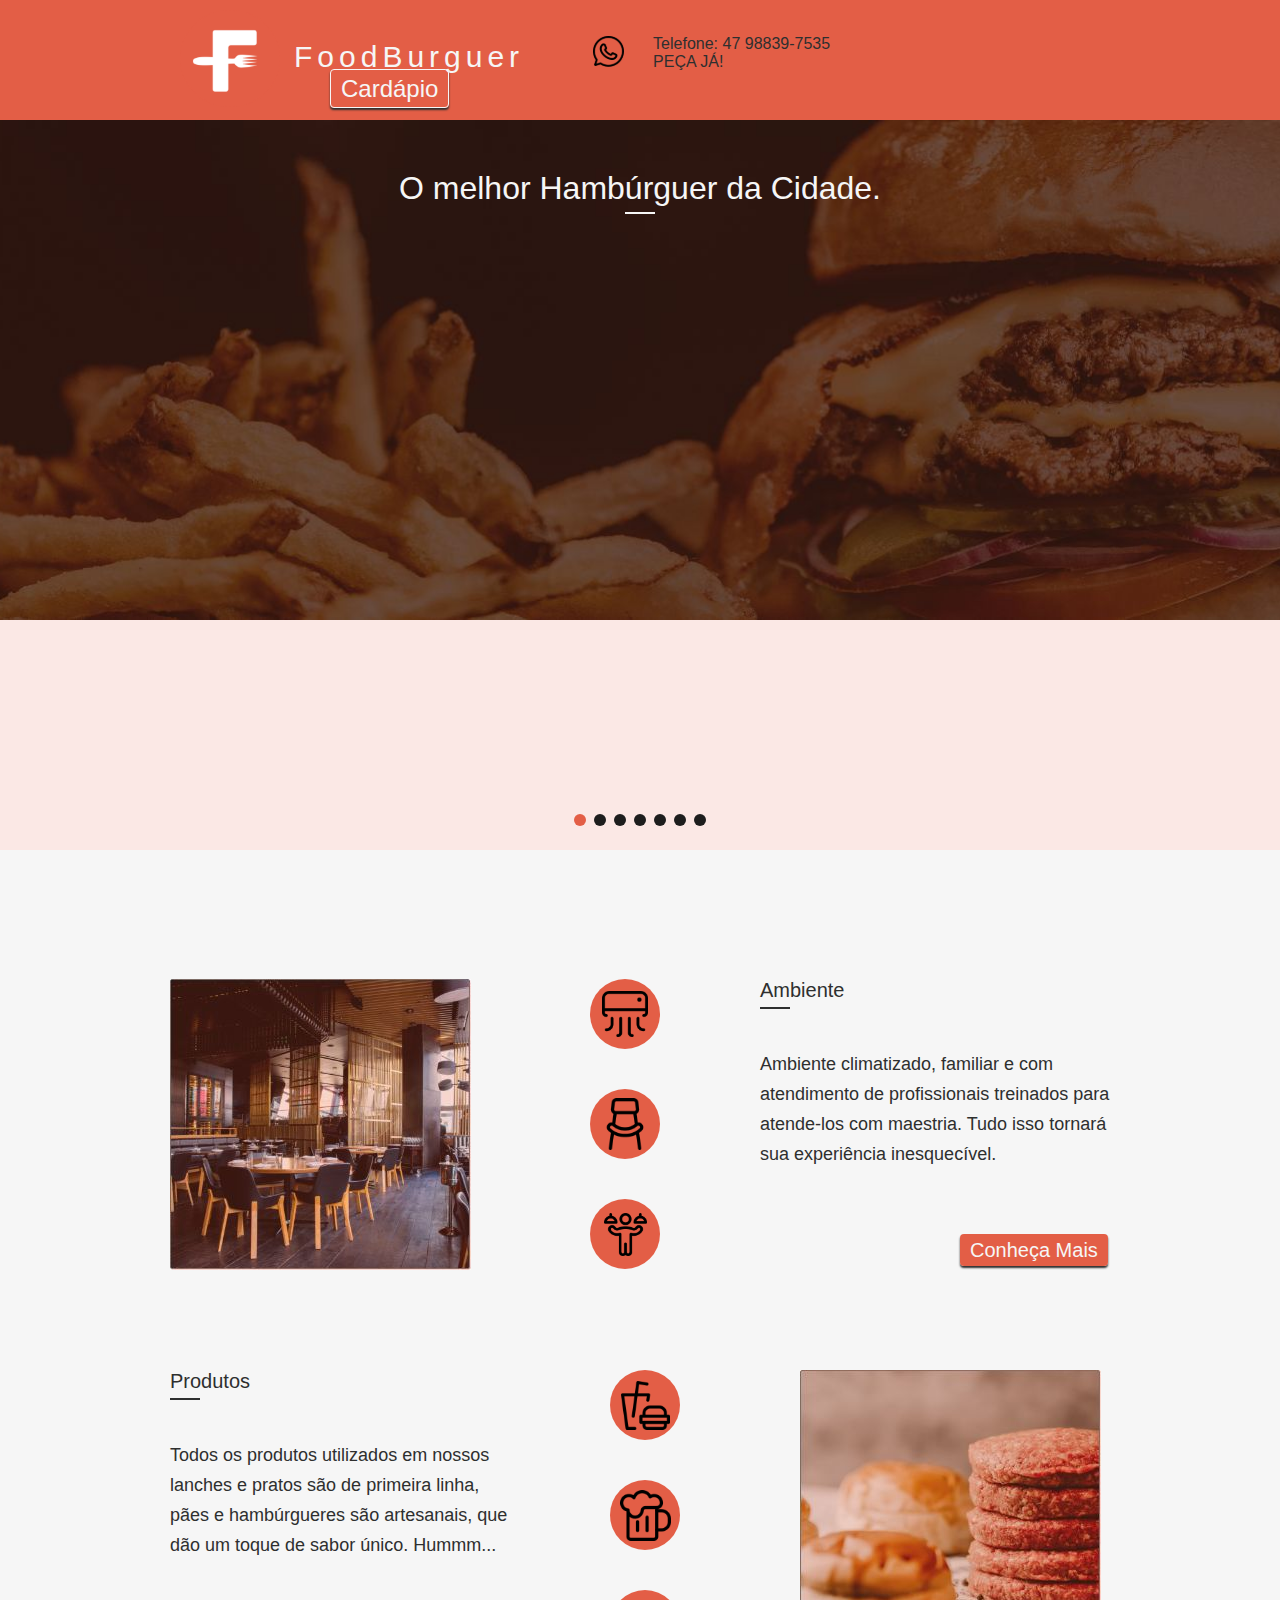
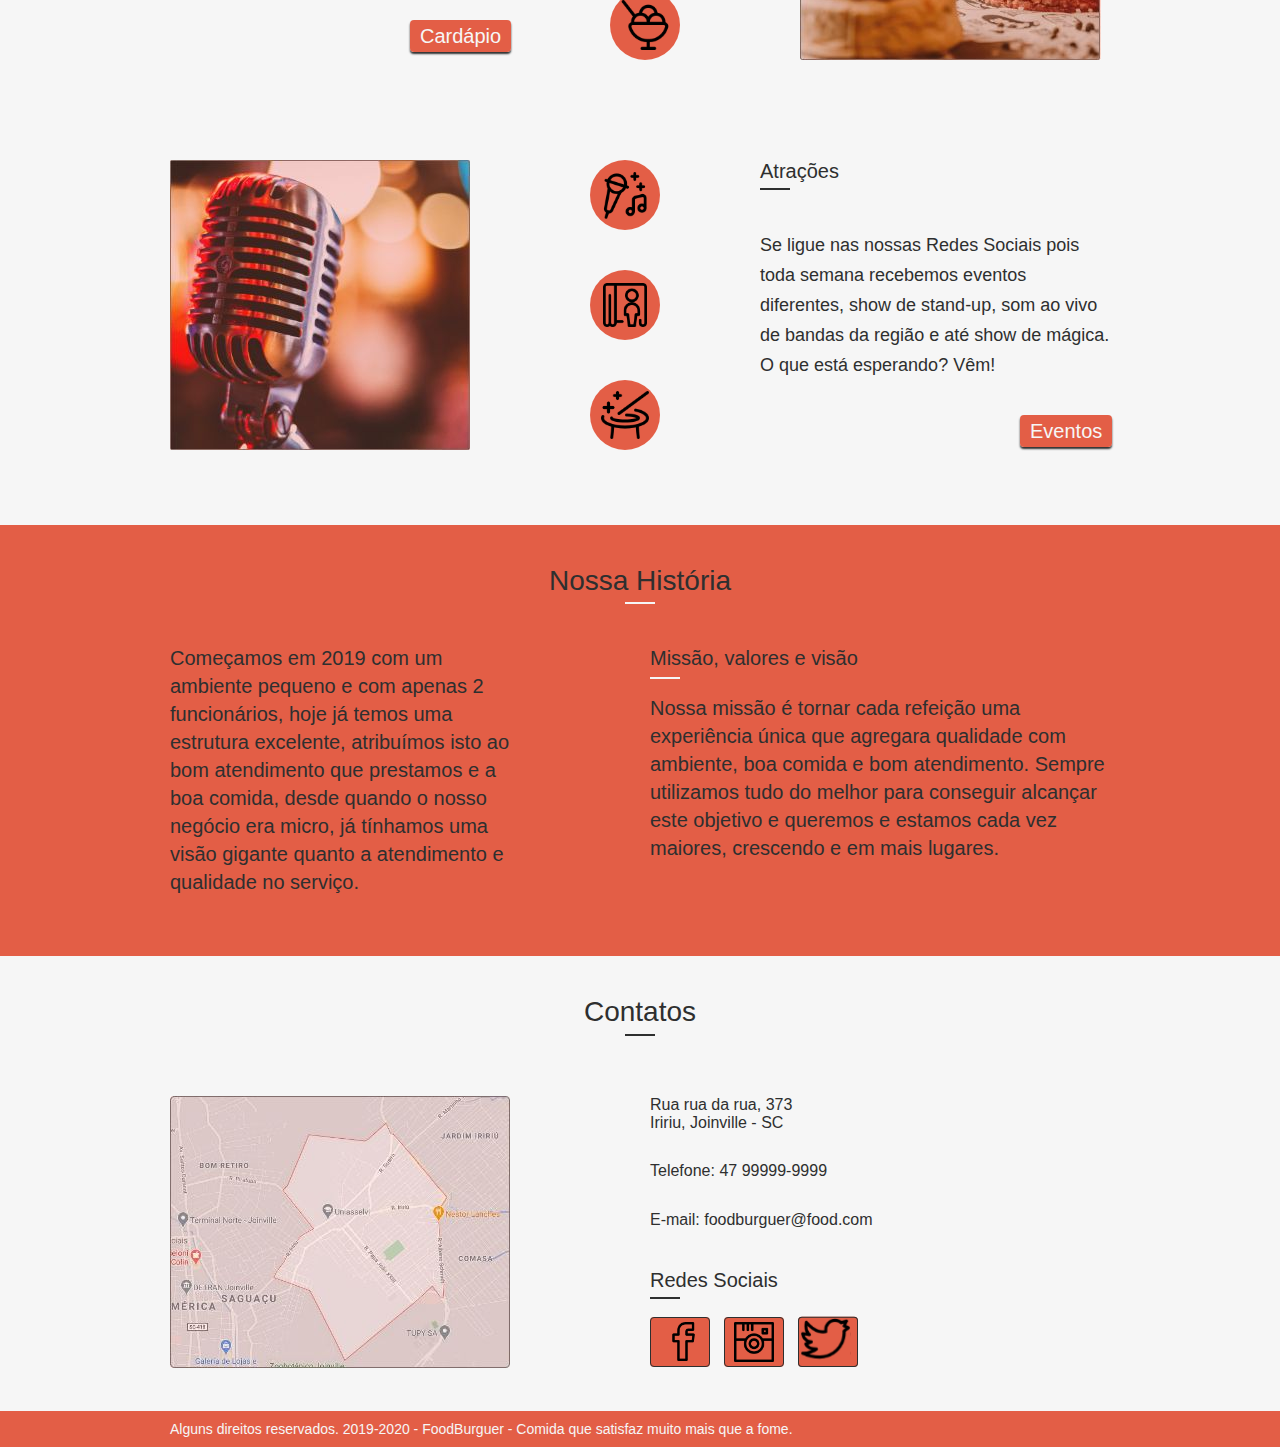
<file: index.html>
<!DOCTYPE html>

<html lang="pt-br">

<head>
  <meta charset="utf-8">

  <title>FastBurguer, O Melhor Hamburguer da Cidade</title>

  <meta property="og:type" content="website" />
  <meta property="og:title" content="FastBurguer o melhor lanche da cidade" />
  <meta property="og:description" content="Venha se deliciar com o melhor lanche de Joinville, nos visite ou peça já 47 99999-9999" />
  <meta property="og:url" content="http://127.0.0.1:5500/index.html" />
  <meta property="og:image" content="img/og" />

  <meta name="description" content="Venha se deliciar com o melhor lanche de Joinville, nos visite ou peça já 47 99999-9999">

  <meta name="viewport" content="width=device-width, initial-scale=1">

  <link rel="shortcut icon" href="./img/favicon.svg">

  <script>document.documentElement.classList.add("js");</script>

  <link rel="stylesheet" href="css/style_full.css">


</head>

<body>

  <!--Menu - navegação-->

  <header class="bg-nav">
    <nav class="container">
      <ul class="grid-16">
        <li><a href="index.html"><img src="img/logo.svg" alt="FoodBurguer"></a></li>
        <li>FoodBurguer</li>
        <li><img src="img/whats.svg" alt="Whatsapp" class="whats"></li>
        <li>Telefone: 47 98839-7535 <br> PEÇA JÁ!</li>
        <li><a href="cardapio.html" class="btn">Cardápio</a></li>
      </ul>
    </nav>
  </header>

  <!-- FIM Menu - navegação-->
  <!-- Intro-->

  <section class="bg-intro">
    <div class="container">
      <div class="grid-16 intro">
        <h1 data-anime="800" class="fadeindown">O melhor Hambúrguer da Cidade.</h1>
        <p data-anime="1000" class="fadeindown">Quem já nos conhece, sabe, quem ainda não nos conhece,<br> está esperando o que?</p>
        <p data-anime="1200" class="fadeindown">Aberto todos os dias,<br>Horário: 16:00 às 23:00 <br></p>
        <p data-anime="1400" class="fadeindown">Telefone: 47 99999-9999<br>Rua rua da rua, 373<br>Iririu, Joinville - SC<br></p>
      </div>
    </div>
  </section>

  <!-- FIM Intro-->
  <!-- Section Slides-->

  <section class="bg-slide">
    <div class="container">
      <ul>
        <li class="grid-5"><img src="img/icone-slide.svg" alt="Promoção" data-anime="1400" class="icone fadeinleft"></li>
        <li class="grid-6">
          <h2 data-anime="1400">Promoção do dia</h2>
        </li>
        <li class="grid-5"><img src="img/icone-slide2.svg" alt="Promoção" data-anime="1400" class="icone fadeinright"></li>
      </ul>
    </div>

    <div class="container" data-slide="slidemenu" data-anime="1400">
      <p class="grid-16 item-slide">Segunda Food-Feira <br>X-Salada + Batata + Refri por R$ 19,99</p>
      <p class="grid-16 item-slide">Terça Food-Feira <br>X-Bacon + Frango + Suco por R$ 25,99</p>
      <p class="grid-16 item-slide">Quarta Food-Feira <br>X-Egg + Batata + Breja por R$ 12,99</p>
      <p class="grid-16 item-slide">Quinta Food-Feira <br>X-Egg + Batata + Suco por R$ 22,99</p>
      <p class="grid-16 item-slide">Sexta Food-Feira <br>2 X-Salada + Bacon + Refri por R$ 9,99</p>
      <p class="grid-16 item-slide">Sábado Food <br>2 X-Bacon + Batata + Refri por R$ 16,99</p>
      <p class="grid-16 item-slide">Domingo Food <br>Batata + Polenta + Breja por R$ 12,99</p>
    </div>
  </section>

  <!-- FIM Section Slides-->
  <!-- Main-->
  <!-- Main parte 1-->


  <main class="bg-main">

    <section class="container">
      <h2 class="subtitle" data-anime="1600">Nossos diferenciais</h2>
      <div class="grid-7 img-diferenciais">
        <img src="img/img-ambiente-cfiltro.jpg" alt="Ambiente FoodBurguer">
      </div>

      <div class="grid-2">
        <ul>
          <li><img src="img/icone1climatizar.svg" alt="Climatização FoodBurguer" class="icone-main1"></li>
          <li><img src="img/conforto.svg" alt="Conforto FoodBurguer" class="icone-main2"></li>
          <li><img src="img/iconegarcom.svg" alt="Garçom FoodBurguer" class="icone-main3"></li>
        </ul>
      </div>

      <div class="grid-7 diferenciais">
        <h3>Ambiente</h3>
        <p>Ambiente climatizado, familiar e com atendimento de profissionais treinados para atende-los com maestria. Tudo isso tornará sua experiência inesquecível.</p>
        <a href="sobre.html" class="btn1">Conheça Mais</a>
      </div>

    </section>

    <!-- FIM Main 1-->
    <!-- Main parte 2-->

    <section class="container">
      <div class="grid-7 diferenciais2">
        <h3>Produtos </h3>
        <p>Todos os produtos utilizados em nossos lanches e pratos são de primeira linha, pães e hambúrgueres são artesanais, que dão um toque de sabor único. Hummm...</p>
        <a href="cardapio.html" class="btn2">Cardápio</a>
      </div>


      <div class="grid-2">
        <ul>
          <li><img src="img/combo-lanche.svg" alt="Combo de lanches FoodBurguer" class="icone-main4"></li>
          <li><img src="img/icone-breja.svg" alt="Cerveja FoodBurguer" class="icone-main5"></li>
          <li><img src="img/icone3.svg" alt="Sobremesa FoodBurguer" class="icone-main6"></li>
        </ul>
      </div>

      <div class="grid-7">
        <img src="img/img-produtocfiltro.jpg" alt="Produtos FoodBurguer" class="img-diferenciais2">
      </div>
    </section>

    <!-- FIM Main 2-->
    <!-- Main parte 3-->

    <section class="container">
      <div class="grid-7 img-diferenciais">
        <img src="img/img-atraçoes-cfiltro.jpg" alt="Atrações FoodBurguer">
      </div>

      <div class="grid-2">
        <ul>
          <li><img src="img/karaoke.svg" alt="Karaokê FoodBurguer" class="icone-main1"></li>
          <li><img src="img/standup.svg" alt="Stand-up FoodBurguer" class="icone-main2"></li>
          <li><img src="img/magica.svg" alt="Mágica FoodBurguer" class="icone-main3"></li>
        </ul>
      </div>

      <div class="grid-7 diferenciais3">
        <h3>Atrações</h3>
        <p>Se ligue nas nossas Redes Sociais pois toda semana recebemos eventos diferentes, show de stand-up, som ao vivo de bandas da região e até show de mágica. O que está esperando? Vêm!</p>
        <a href="eventos.html" class="btn3">Eventos</a>
      </div>
    </section>

  </main>
  <!-- Fim Main-->
  <!-- Sobre-->

  <section class="bg-sobre">
    <div class="container">
      <h2 class="subtitle-sobre">Nossa História</h2>
      <div class="grid-8">
        <p class="sobre">Começamos em 2019 com um ambiente pequeno e com apenas 2 funcionários, hoje já temos uma estrutura excelente, atribuímos isto ao bom atendimento que prestamos e a boa comida, desde quando o nosso negócio era micro, já tínhamos uma visão gigante quanto a atendimento e qualidade no serviço.</p>
      </div>
      <div class="grid-8 missao">
        <h3>Missão, valores e visão</h3>
        <p>Nossa missão é tornar cada refeição uma experiência única que agregara qualidade com ambiente, boa comida e bom atendimento. Sempre utilizamos tudo do melhor para conseguir alcançar este objetivo e queremos e estamos cada vez maiores, crescendo e em mais lugares.</p>
      </div>
    </div>
  </section>

  <!--FIM Sobre-->
  <!--Contato-->

  <section class="bg-contato">
    <h2 class="subtitle-contato">Contatos</h2>
    <div class="container">
      <div class="grid-8">
        <a href="https://www.google.com.br/maps/place/Joinville+-+SC/@-26.2779994,-48.8095674,14z/data=!4m5!3m4!1s0x94dea3f39db1ab37:0xbc4b989df161e9fa!8m2!3d-26.2834213!4d-48.8452269?hl=pt-BR" target="blank"><img src="img/img-mapacfiltro.jpg" alt="Mapa FoodBurguer" class="mapa-mobile"></a>
      </div>

      <div class="grid-8 endereco">
        <p>Rua rua da rua, 373 <br> Iririu, Joinville - SC</p>
        <p>Telefone: 47 99999-9999</p>
        <p>E-mail: foodburguer@food.com</p>
        <h4>Redes Sociais</h4>
        <a href="https://www.facebook.com/" target="blank"><img src="img/face.svg" alt="Facebook FoodBurguer"></a>
        <a href="https://www.instagram.com/" target="blank"><img src="img/isnta.svg" alt="Instagram FoodBurguer"></a>
        <a href="https://twitter.com/" target="blank"><img src="img/twiter.svg" alt="Twitter FoodBurguer"></a>
      </div>
    </div>
  </section>

  <!--FIM Contato-->
  <!--Footer-->

  <footer class="footer">
    <p class="container">Alguns direitos reservados. 2019-2020 - FoodBurguer - Comida que satisfaz muito mais que a fome. </p>
  </footer>

  <script src="./js/simple-slide.js"></script>
  <script src="./js/simple-anime.js"></script>
  <script src="./js/script.js"></script>


  <!--Fim Footer-->
</body>
<!--Fim Body-->

</html>
</file>
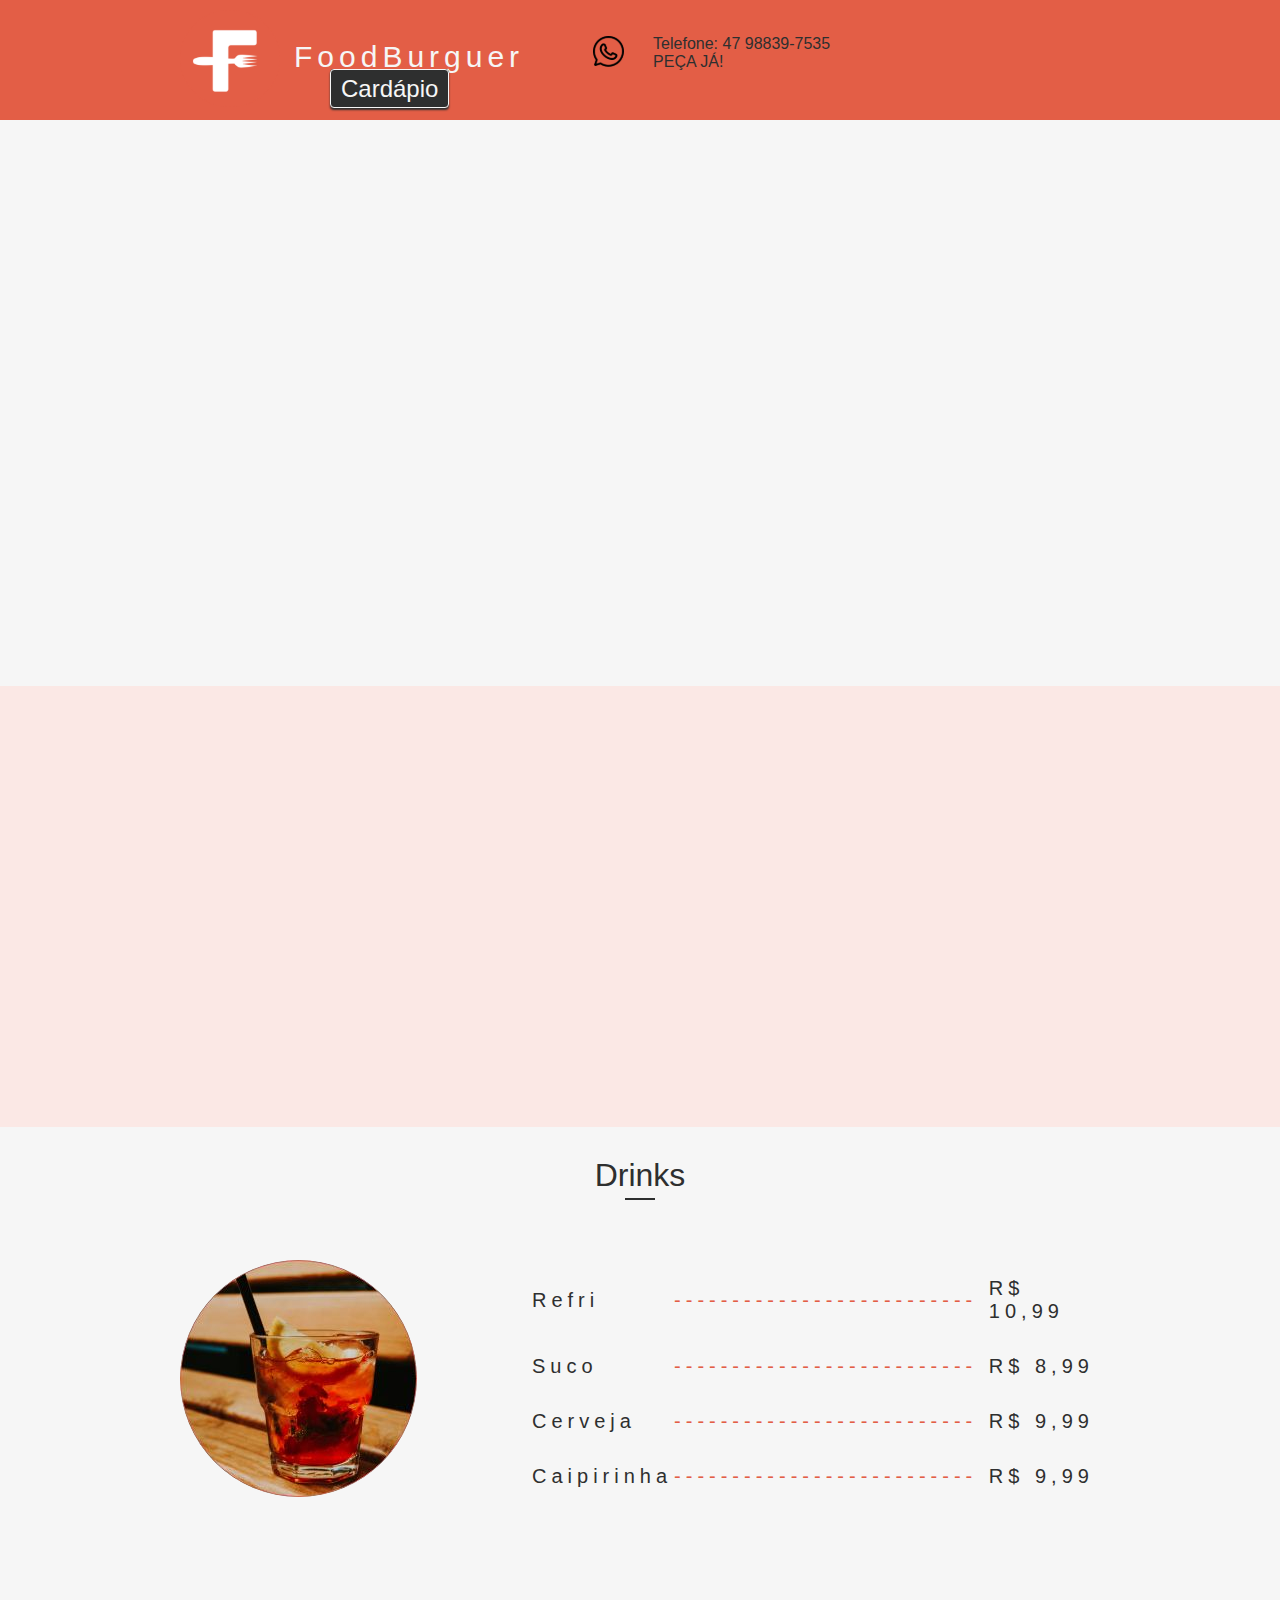
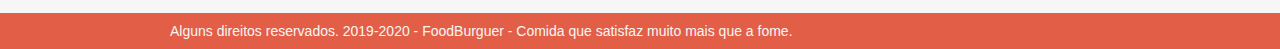
<file: cardapio.html>
<!DOCTYPE html>
<html lang="pt-br">

<head>
  <meta charset="utf-8">

  <title>FastBurguer, Cardápio com Todas as Nossas Delícias</title>

  <meta property="og:type" content="website" />
  <meta property="og:title" content="FastBurguer o melhor lanche da cidade" />
  <meta property="og:description" content="Confira o cardápio FastBurguer, cada dia um lanche diferente em promoção" />
  <meta property="og:url" content="http://127.0.0.1:5500/index.html" />
  <meta property="og:image" content="img/og" />

  <meta name="description" content="Confira o cardápio FastBurguer, cada dia um lanche diferente em promoção">

  <meta name="viewport" content="width=device-width, initial-scale=1">

  <link rel="shortcut icon" href="./img/favicon.svg">


  <link rel="stylesheet" href="css/style_full.css">


  <script>document.documentElement.classList.add("js");</script>

</head>

<body>

  <!--Menu - navegação-->

  <header class="bg-nav">
    <nav class="container">
      <ul class="grid-16">
        <li><a href="index.html"><img src="img/logo.svg" alt="FastBurguer"></a></li>
        <li>FoodBurguer</li>
        <li><img src="img/whats.svg" alt="Whatsapp" class="whats"></li>
        <li>Telefone: 47 98839-7535 <br> PEÇA JÁ!</li>
        <li><a href="cardapio.html" class="btn menu-ativo">Cardápio</a></li>
      </ul>
    </nav>
  </header>

  <!-- FIM Menu - navegação-->
  <!-- Cardápio-->

  <!-- Cardápio parte 1-->

  <section class="bg-cardapio">
    <div class="container">
      <h2 data-anime="1000" class="subtitle fadeindown">Lanches</h2>
      <div class="grid-6 cardapio-lanche">
        <img src="img/img-menu-lanche.jpg" alt="Cardápio Lanche" data-anime="1400" class="fadeinleft">
      </div>

      <div class="grid-10 itens-lanche fadeinleft2" data-anime="1400">
        <table>
          <tr>
            <td>X-Salada</td>
            <td class="color">--------------------------</td>
            <td>R$ 10,99</td>
          </tr>
          <tr>
            <td>X-Burguer</td>
            <td class="color">--------------------------</td>
            <td>R$ 8,99</td>
          </tr>
          <tr>
            <td>X-Bacon</td>
            <td class="color">--------------------------</td>
            <td>R$ 12,99</td>
          </tr>
          <tr>
            <td>X-Egg</td>
            <td class="color">--------------------------</td>
            <td>R$ 16,99</td>
          </tr>
          <tr class="hidden">
            <td>X-Egg</td>
            <td>----------------------------</td>
            <td>R$ 16,99</td>
          </tr>
        </table>
      </div>
    </div>
  </section>

  <!-- Cardápio parte 2-->

  <section class="bg-acompanhamento">
    <div class="container">
      <h2 class="subtitle fadeindown" data-anime="1000">Acompanhamentos</h2>
      <div class="grid-10 itens-acompanhamento fadeinright2" data-anime="1400">
        <table>
          <tr>
            <td>Fritas</td>
            <td class="color">--------------------------</td>
            <td>R$ 10,99</td>
          </tr>
          <tr>
            <td>Frango</td>
            <td class="color">--------------------------</td>
            <td>R$ 8,99</td>
          </tr>
          <tr>
            <td>Polenta</td>
            <td class="color">--------------------------</td>
            <td>R$ 12,99</td>
          </tr>
          <tr>
            <td>Bacon</td>
            <td class="color">--------------------------</td>
            <td>R$ 16,99</td>
          </tr>
          <tr class="hidden">
            <td>X-Egg</td>
            <td>----------------------------</td>
            <td>R$ 16,99</td>
          </tr>
        </table>
      </div>

      <div class="grid-6 cardapio-acompanhamento">
        <img src="img/img-menu-acompanhamento.jpg" alt="Cardápio Acompanhamentos" data-anime="1400" class="fadeinright2">
      </div>

    </div>
  </section>

  <!-- Cardápio parte 3-->


  <section class="bg-drinks">
    <div class="container">
      <h2 class="subtitle">Drinks</h2>
      <div class="grid-6 cardapio-lanche">
        <img src="img/img-drink-menu.jpg" alt="Cardápio Drinks">
      </div>

      <div class="grid-10 itens-drinks">
        <table>
          <tr>
            <td>Refri</td>
            <td class="color">--------------------------</td>
            <td>R$ 10,99</td>
          </tr>
          <tr>
            <td>Suco</td>
            <td class="color">--------------------------</td>
            <td>R$ 8,99</td>
          </tr>
          <tr>
            <td>Cerveja</td>
            <td class="color">--------------------------</td>
            <td>R$ 9,99</td>
          </tr>
          <tr>
            <td>Caipirinha</td>
            <td class="color">--------------------------</td>
            <td>R$ 9,99</td>
          </tr>
          <tr class="hidden">
            <td>X-Egg</td>
            <td>----------------------------</td>
            <td>R$ 16,99</td>
          </tr>
        </table>
      </div>
    </div>
  </section>

  <!-- FIM do Cardápio-->
  <!--Footer-->

  <footer class="footer">
    <p class="container">Alguns direitos reservados. 2019-2020 - FoodBurguer - Comida que satisfaz muito mais que a fome. </p>
  </footer>

  <script src="./js/simple-slide.js"></script>
  <script src="./js/simple-anime.js"></script>
  <script src="./js/script.js"></script>

  <!--Fim Footer-->
</body>
<!--Fim Body-->

</html>
</file>
<file: css/style_full.css>
html{line-height:1.15;-webkit-text-size-adjust:100%}body{margin:0}main{display:block}h1{font-size:2em;margin:.67em 0}hr{box-sizing:content-box;height:0;overflow:visible}pre{font-family:monospace,monospace;font-size:1em}a{background-color:transparent}abbr[title]{border-bottom:none;text-decoration:underline;text-decoration:underline dotted}b,strong{font-weight:bolder}code,kbd,samp{font-family:monospace,monospace;font-size:1em}small{font-size:80%}sub,sup{font-size:75%;line-height:0;position:relative;vertical-align:baseline}sub{bottom:-.25em}sup{top:-.5em}img{border-style:none}button,input,optgroup,select,textarea{font-family:inherit;font-size:100%;line-height:1.15;margin:0}button,input{overflow:visible}button,select{text-transform:none}button,[type="button"],[type="reset"],[type="submit"]{-webkit-appearance:button}button::-moz-focus-inner,[type="button"]::-moz-focus-inner,[type="reset"]::-moz-focus-inner,[type="submit"]::-moz-focus-inner{border-style:none;padding:0}button:-moz-focusring,[type="button"]:-moz-focusring,[type="reset"]:-moz-focusring,[type="submit"]:-moz-focusring{outline:1px dotted ButtonText}fieldset{padding:.35em .75em .625em}legend{box-sizing:border-box;color:inherit;display:table;max-width:100%;padding:0;white-space:normal}progress{vertical-align:baseline}textarea{overflow:auto}[type="checkbox"],[type="radio"]{box-sizing:border-box;padding:0}[type="number"]::-webkit-inner-spin-button,[type="number"]::-webkit-outer-spin-button{height:auto}[type="search"]{-webkit-appearance:textfield;outline-offset:-2px}[type="search"]::-webkit-search-decoration{-webkit-appearance:none}::-webkit-file-upload-button{-webkit-appearance:button;font:inherit}details{display:block}summary{display:list-item}template{display:none}[hidden]{display:none}a{text-decoration:none}ol,ul{list-style:none}html,body,div,span,iframe,h1,h2,h3,h4,h5,h6,p,blockquote,a,em,img,dl,dt,dd,ol,ul,li,fieldset,form,label,legend,article,footer,header,nav,section,main{margin:0;padding:0;border:0;vertical-align:baseline}h1,h2,h3,h4,h5,h6,p,a,ul{font-size:1em;font-weight:400}*,:before,:after{-webkit-box-sizing:border-box;-moz-box-sizing:border-box;box-sizing:border-box}.container{width:960px;margin:0 auto;padding:0;position:relative}.container:after,.container:before{content:" ";display:table}.container:after{clear:both}.grid-1,.grid-2,.grid-3,.grid-4,.grid-5,.grid-6,.grid-7,.grid-8,.grid-9,.grid-10,.grid-11,.grid-12,.grid-13,.grid-14,.grid-15,.grid-16,.grid-1-3{float:left;margin-left:10px;margin-right:10px}.grid-1{width:40px}.grid-2{width:100px}.grid-3{width:160px}.grid-4{width:220px}.grid-5{width:280px}.grid-6{width:340px}.grid-7{width:400px}.grid-8{width:460px}.grid-9{width:520px}.grid-10{width:580px}.grid-11{width:640px}.grid-12{width:700px}.grid-13{width:760px}.grid-14{width:820px}.grid-15{width:880px}.grid-16{width:940px}.grid-1-3{width:300px}@media only screen and (min-width: 788px) and (max-width: 979px){.container{width:768px}.grid-1{width:28px}.grid-2{width:76px}.grid-3{width:124px}.grid-4{width:172px}.grid-5{width:220px}.grid-6{width:268px}.grid-7{width:316px}.grid-8{width:364px}.grid-9{width:412px}.grid-10{width:460px}.grid-11{width:508px}.grid-12{width:556px}.grid-13{width:604px}.grid-14{width:652px}.grid-15{width:700px}.grid-16{width:748px}.grid-1-3{width:236px}}@media only screen and (max-width: 788px){.container{width:300px}.grid-1,.grid-2,.grid-3,.grid-4,.grid-5,.grid-6,.grid-7,.grid-8,.grid-9,.grid-10,.grid-11,.grid-12,.grid-13,.grid-14,.grid-15,.grid-16,.grid-1-3{width:300px;margin:0;float:none}}p{font-family:piazzolla,arial,helvetica}img{display:block;max-width:100%}.menu-ativo{background:#2e2f2f}.bg-nav{width:100%;background:#e35e46;height:120px;position:fixed;top:0;z-index:10}.bg-nav nav ul li{display:inline-block}.bg-nav nav ul li:nth-child(1){padding:10px;margin-bottom:-50px}.bg-nav nav ul li:nth-child(2){font-size:30px;font-family:piazzolla,Arial,Helvetica,sans-serif;color:#f6f6f6;letter-spacing:5px}.bg-nav nav ul li:nth-child(4){font-size:16px;font-family:piazzolla,Arial,Helvetica,sans-serif;color:#2e2f2f}.whats{margin-left:65px;margin-right:25px}.btn{font-size:24px;font-family:piazzolla,Arial,Helvetica,sans-serif;color:#f6f6f6;border:#f6f6f6 1px solid;border-radius:4px;padding:5px 10px;box-shadow:0 2px 2px #2e2f2f;margin-left:160px}.btn:hover{background:#2e2f2f}.bg-intro{margin-top:120px;width:100%;background:url(../img/bg-intro.jpg) no-repeat center;background-size:cover;height:500px}.intro h1{font-family:piazzolla,Arial,Helvetica,sans-serif;font-size:32px;color:#f6f6f6;text-align:center;margin-top:50px;margin-bottom:100px}.intro h1::after{content:"";display:block;width:30px;height:2px;background:#f6f6f6;margin:5px auto}.intro p{font-family:piazzolla,Arial,Helvetica,sans-serif;font-size:22px;color:#f6f6f6;margin-top:40px;margin-left:10px}.bg-slide{width:100%;background-color:rgba(227,94,70,14%);height:230px}.bg-slide div ul li:nth-child(odd){margin-top:30px}.bg-slide div ul li h2{font-family:piazzolla,Arial,Helvetica,sans-serif;font-size:28px;color:#2e2f2f;text-transform:uppercase;text-align:center;margin-top:30px}.bg-slide div ul li h2::after{content:"";display:block;width:30px;height:2px;background:#2e2f2f;margin:5px auto}.icone{margin:0 auto}.item-slide{font-family:piazzolla,Arial,Helvetica,sans-serif;font-size:28px;color:#2e2f2f;text-align:center;margin-top:10px}.bg-main{width:100%;background:#f6f6f6;padding-bottom:75px}.subtitle{text-align:center;margin-top:30px;margin-bottom:60px;font-family:piazzolla,Arial,Helvetica,sans-serif;font-size:28px;color:#2e2f2f}.subtitle::after{content:"";display:block;background:#2e2f2f;width:30px;height:2px;margin:5px auto}.btn1{font-size:20px;font-family:piazzolla,Arial,Helvetica,sans-serif;color:#f6f6f6;border:#f6f6f6 1px;background:#e35e46;border-radius:4px;padding:5px 10px;box-shadow:0 2px 2px #2e2f2f;margin-left:250px}.btn1:hover{background:#2e2f2f;border:#f6f6f6 1px solid}.icone-main2{margin:40px 0}.diferenciais h3{font-size:20px;font-family:piazzolla,Arial,Helvetica,sans-serif;color:#2e2f2f;margin-left:50px}.diferenciais h3::after{content:"";display:block;background:#2e2f2f;width:30px;height:2px;margin:5px 0}.diferenciais p{font-size:18px;font-family:piazzolla,Arial,Helvetica,sans-serif;text-align:left;margin-top:40px;color:#2e2f2f;max-width:350px;line-height:30px;margin-bottom:70px;margin-left:50px}.img-diferenciais{margin-left:10px}.btn2{font-size:20px;font-family:piazzolla,Arial,Helvetica,sans-serif;color:#f6f6f6;border:#f6f6f6 1px;background:#e35e46;border-radius:4px;padding:5px 10px;box-shadow:0 2px 2px #2e2f2f;margin-left:240px}.btn2:hover{background:#2e2f2f;border:#f6f6f6 1px solid}.diferenciais2 h3{font-size:20px;font-family:piazzolla,Arial,Helvetica,sans-serif;color:#2e2f2f;margin-top:100px}.diferenciais2 h3::after{content:"";display:block;background:#2e2f2f;width:30px;height:2px;margin:5px 0}.diferenciais2 p{font-size:18px;font-family:piazzolla,Arial,Helvetica,sans-serif;margin-top:40px;color:#2e2f2f;max-width:350px;line-height:30px;margin-bottom:65px}.img-diferenciais2{margin-top:100px;margin-bottom:100px;margin-left:90px}.icone-main4{margin-top:100px;margin-left:20px}.icone-main5{margin:40px 20px}.icone-main6{margin-left:20px}.btn3{font-size:20px;font-family:piazzolla,Arial,Helvetica,sans-serif;color:#f6f6f6;border:#f6f6f6 1px;background:#e35e46;border-radius:4px;padding:5px 10px;box-shadow:0 2px 2px #2e2f2f;margin-left:310px}.btn3:hover{background:#2e2f2f;border:#f6f6f6 1px solid}.diferenciais3 h3{font-size:20px;font-family:piazzolla,Arial,Helvetica,sans-serif;color:#2e2f2f;margin-left:50px}.diferenciais3 h3::after{content:"";display:block;background:#2e2f2f;width:30px;height:2px;margin:5px 0}.diferenciais3 p{font-size:18px;font-family:piazzolla,Arial,Helvetica,sans-serif;text-align:left;color:#2e2f2f;margin-top:40px;max-width:350px;line-height:30px;margin-bottom:40px;margin-left:50px}.bg-sobre{width:100%;background:#e35e46;padding-bottom:60px;padding-top:40px}.subtitle-sobre{margin-bottom:40px;text-align:center;font-family:piazzolla,Arial,Helvetica,sans-serif;font-size:28px;color:#2e2f2f}.subtitle-sobre::after{content:"";display:block;background:#f6f6f6;width:30px;height:2px;margin:5px auto}.sobre{font-size:20px;line-height:28px;max-width:340px;font-family:piazzolla,Arial,Helvetica,sans-serif;color:#2e2f2f}.missao h3{font-size:20px;line-height:28px;font-family:piazzolla,Arial,Helvetica,sans-serif;color:#2e2f2f}.missao h3:after{content:"";display:block;background:#f6f6f6;width:30px;height:2px;margin:5px 0 15px}.missao p{font-size:20px;line-height:28px;font-family:piazzolla,Arial,Helvetica,sans-serif;color:#2e2f2f;max-width:500px}.bg-contato{width:100%;background:#f6f6f6;padding-top:40px;padding-bottom:40px}.subtitle-contato{text-align:center;margin-bottom:60px;font-family:piazzolla,Arial,Helvetica,sans-serif;font-size:28px;color:#2e2f2f}.subtitle-contato::after{content:"";display:block;background:#2e2f2f;width:30px;height:2px;margin:5px auto}.endereco p{font-size:16px;font-family:piazzolla,Arial,Helvetica,sans-serif;color:#2e2f2f;margin-bottom:30px}.endereco h4{font-size:20px;color:#2e2f2f;font-family:piazzolla,Arial,Helvetica,sans-serif;margin-top:40px}.endereco h4::after{content:"";display:block;background:#2e2f2f;width:30px;height:2px;margin:5px 0}.endereco a{display:inline-block;margin-top:10px;margin-right:10px}.footer{width:100%;background:#e35e46}.footer p{font-size:14px;font-family:Arial,Helvetica,sans-serif;color:#f6f6f6;padding:10px}[data-slide]{position:relative}[data-slide] > *{position:absolute;top:0;opacity:0}[data-slide] > .active{position:relative;opacity:1;transition:opacity 500ms;z-index:1}[data-slide-nav]{display:block;justify-content:center;text-align:center;margin-top:20px}[data-slide-nav] > button{display:inline-block;width:12px;margin:4px;height:12px;border:none;padding:0;border-radius:6px;background:#1d1d1d;text-indent:-100px;overflow:hidden}[data-slide-nav] > button.active{background:#e35e46}.fadeindown{transform:translate3d(0,-20px,0)}.fadeinup{transform:translate3d(0,20px,0)}.fadeinright{transform:translate3d(20px,0,0)}.fadeinleft{transform:translate3d(-20px,0,0)}.fadeindown2{transform:translate3d(0,-40px,0)}.fadeinup2{transform:translate3d(0,40px,0)}.fadeinright2{transform:translate3d(40px,0,0)}.fadeinleft2{transform:translate3d(-40px,0,0)}[data-anime]{opacity:0}.anime{opacity:1;transform:none;transition:opacity 900ms,transform 800ms}.hidden{visibility:hidden}table tr td{color:#2e2f2f}.color{color:#e35e46}.bg-cardapio{width:100%;background:#f6f6f6;padding-bottom:30px}.bg-cardapio h2{margin-top:160px;font-family:piazzolla,Arial,Helvetica,sans-serif;font-size:32px;color:#2e2f2f;text-align:center}.cardapio-lanche img{border-radius:50%;margin-left:10px}.itens-lanche table tr td{font-family:piazzolla,Arial,Helvetica,sans-serif;font-size:20px;padding:15px 0;letter-spacing:5px}.bg-acompanhamento{width:100%;background:rgba(227,94,70,14%);padding-bottom:30px}.bg-acompanhamento h2{font-family:piazzolla,Arial,Helvetica,sans-serif;font-size:32px;color:#2e2f2f;text-align:center}.cardapio-acompanhamento img{border-radius:50%;margin-left:80px}.itens-acompanhamento table tr td{font-family:piazzolla,Arial,Helvetica,sans-serif;font-size:20px;padding:15px 0 15px 5px;letter-spacing:5px}.bg-drinks{width:100%;background:#f6f6f6;padding-bottom:30px}.bg-drinks h2{margin-top:30px;font-family:piazzolla,Arial,Helvetica,sans-serif;font-size:32px;color:#2e2f2f;text-align:center}.cardapio-drinks img{border-radius:50%;margin-left:10px}.itens-drinks table tr td{font-family:piazzolla,Arial,Helvetica,sans-serif;font-size:20px;padding:15px 0;letter-spacing:5px}@media only screen and (min-width: 788px) and (max-width: 979px){.container{width:768px}.whats{margin-left:35px}.btn{margin:auto 0 auto 50px}.bg-nav nav ul li:nth-child(4){font-size:14px;margin-left:-15px}.diferenciais p{margin-top:40px;margin-bottom:40px;margin-left:20px;max-width:275px}.diferenciais a{margin-left:175px}.btn1:hover{border:#f6f6f6 0 solid}.diferenciais h3{margin-left:20px}.diferenciais2 p{margin-top:40px;max-width:275px;margin-bottom:40px}.diferenciais2 a{margin-left:200px}.btn2:hover{border:#f6f6f6 0 solid}.img-diferenciais2{margin-left:15px}.icone-main4{margin-left:10px}.icone-main5{margin:40px 10px}.icone-main6{margin-left:10px}.diferenciais3 p{margin-top:30px;margin-bottom:20px;margin-left:20px;max-width:275px;line-height:30px}.diferenciais3 a{margin-left:225px}.btn3:hover{border:#f6f6f6 0 solid}.diferenciais3 h3{margin-left:20px}.itens-lanche table tr td{letter-spacing:2.5px}.itens-acompanhamento table tr td{letter-spacing:2.5px}.cardapio-acompanhamento img{margin-left:50px}.itens-drinks table tr td{letter-spacing:2.5px}}@media only screen and (max-width: 788px){.container{width:300px}.bg-nav{height:185px;display:inline-block}.bg-nav nav ul li:nth-child(1){margin-left:100px;padding:5px 10px 35px 5px;max-width:100px}.bg-nav nav ul li:nth-child(2){font-size:24px;margin-top:25px;margin-left:75px;letter-spacing:2px}.bg-nav nav ul li:nth-child(4){font-size:12px}.whats{margin-left:10px;margin-top:10px}.btn{margin-left:210px;top:-25px;position:relative;font-size:18px}.intro h1{margin-top:80px;margin-bottom:50px}.intro p{font-size:18px;margin-top:30px}.bg-slide div ul li h2{font-size:24px;margin-top:-50px}.icone{visibility:hidden}.item-slide{font-size:18px;margin-top:-50px}.diferenciais p{margin-left:0;margin-bottom:50px}.diferenciais h3{margin-left:0}.btn1{margin-left:160px}.btn1:hover{border:#f6f6f6 0 solid}.img-diferenciais{margin-left:0}.icone-main1,.icone-main2,.icone-main3{visibility:hidden}.diferenciais h3{margin-top:-250px}.icone-main4,.icone-main5,.icone-main6{visibility:hidden}.diferenciais2 h3{margin-top:400px}.img-diferenciais2{margin-top:-1010px;margin-bottom:410px;margin-left:0}.btn2{margin-left:204px}.btn2:hover{border:#f6f6f6 0 solid}.diferenciais2 p{margin-bottom:50px}.btn3{margin-left:210px}.btn3:hover{border:#f6f6f6 0 solid}.diferenciais3 h3{margin-left:0;margin-top:-250px}.diferenciais3 p{margin-left:0;margin-bottom:50px}.missao h3{margin-top:30px}.subtitle-contato{margin-bottom:40px}.mapa-mobile{margin-bottom:20px}.footer p{font-size:10px;font-family:Arial,Helvetica,sans-serif;color:#f6f6f6;padding:10px 0;margin-bottom:10px}.bg-cardapio{padding-bottom:0}.bg-cardapio h2{margin-top:220px}.cardapio-lanche img{margin:0 auto;margin-bottom:20px}.itens-lanche table tr td{font-size:17px;letter-spacing:0;text-align:center}.cardapio-acompanhamento img{margin:0 auto}.itens-acompanhamento table tr td{font-size:17px;letter-spacing:0;text-align:center}.bg-drinks{padding-bottom:0}.cardapio-drinks img{margin:0 auto}.itens-drinks table tr td{font-size:17px;letter-spacing:0;text-align:center}}
</file>
